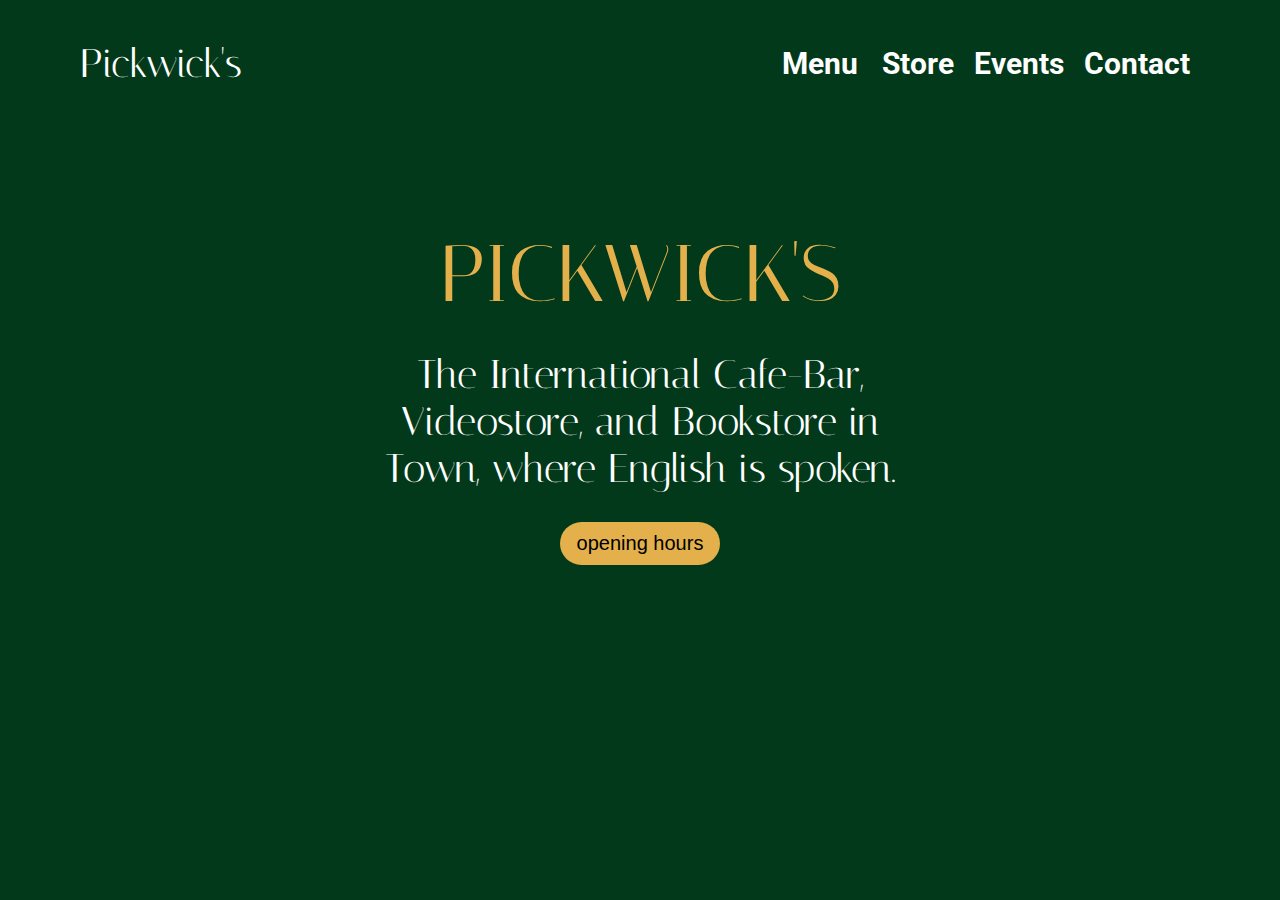
<file: index.html>
<!DOCTYPE html>
<html lang="en">
<head>
    <meta charset="UTF-8">
    <meta http-equiv="X-UA-Compatible" content="IE=edge">
    <meta name="viewport" content="width=device-width, initial-scale=1.0">
    <link rel="preconnect" href="https://fonts.googleapis.com">
    <link rel="preconnect" href="https://fonts.gstatic.com" crossorigin>
    <link href="https://fonts.googleapis.com/css2?family=Italiana&family=Roboto:wght@100&display=swap" rel="stylesheet">
    <link rel="stylesheet" href="style.css">
    <title>Pickwick's Cafe-Bar</title>
</head>
<body>
    <header>
        <h2><a href="index.html" class="logo">Pickwick's</a></h2>
        <nav class="navbar">
            <ul class="nav-links">
                <li><a href="menu.html">Menu</a></li>
                <li><a href="store.html">Store</a></liclass=>
                <li><a href="events.html">Events</a></liclass=>
                <li><a href="contact.html">Contact</a></liclass=>
            </ul>
        </nav>
    </header>

    <div class="home-page">
        <h1>PICKWICK'S</h1>
        <p>The International Cafe-Bar, Videostore, and Bookstore in Town, where English is spoken.</p>
        <button><a href="hours.html">opening hours</a></button>
    </div>
</body>
</html>
</file>
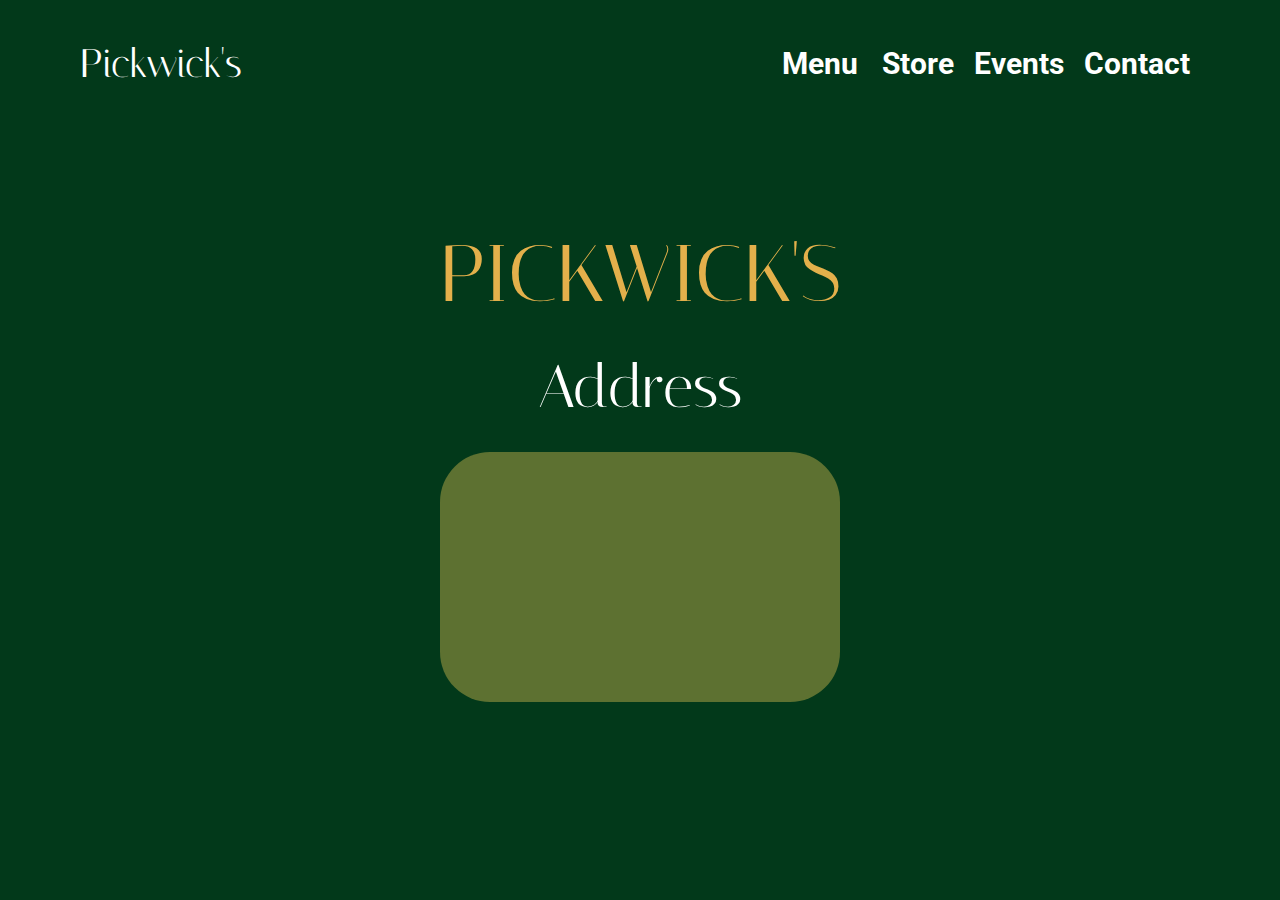
<file: contact.html>
<!DOCTYPE html>
<html lang="en">
<head>
    <meta charset="UTF-8">
    <meta http-equiv="X-UA-Compatible" content="IE=edge">
    <meta name="viewport" content="width=device-width, initial-scale=1.0">
    <link rel="preconnect" href="https://fonts.googleapis.com">
    <link rel="preconnect" href="https://fonts.gstatic.com" crossorigin>
    <link href="https://fonts.googleapis.com/css2?family=Italiana&family=Roboto:wght@100&display=swap" rel="stylesheet">
    <link rel="stylesheet" href="style.css">
    <title>Pickwick's Cafe-Bar</title>
</head>
<body>
    <header>
        <h2><a href="index.html" class="logo">Pickwick's</a></h2>
        <nav class="navbar">
            <ul class="nav-links">
                <li><a href="#">Menu</a></li>
                <li><a href="#">Store</a></liclass=>
                <li><a href="#">Events</a></liclass=>
                <li><a href="#">Contact</a></liclass=>
            </ul>
        </nav>
    </header>

    <div class="home-page">
        <h1>PICKWICK'S</h1>
        <p class = "subtitle">Address</p>
        <section class="contact-address">
            
        </section>
    </div>
</body>
</html>
</file>
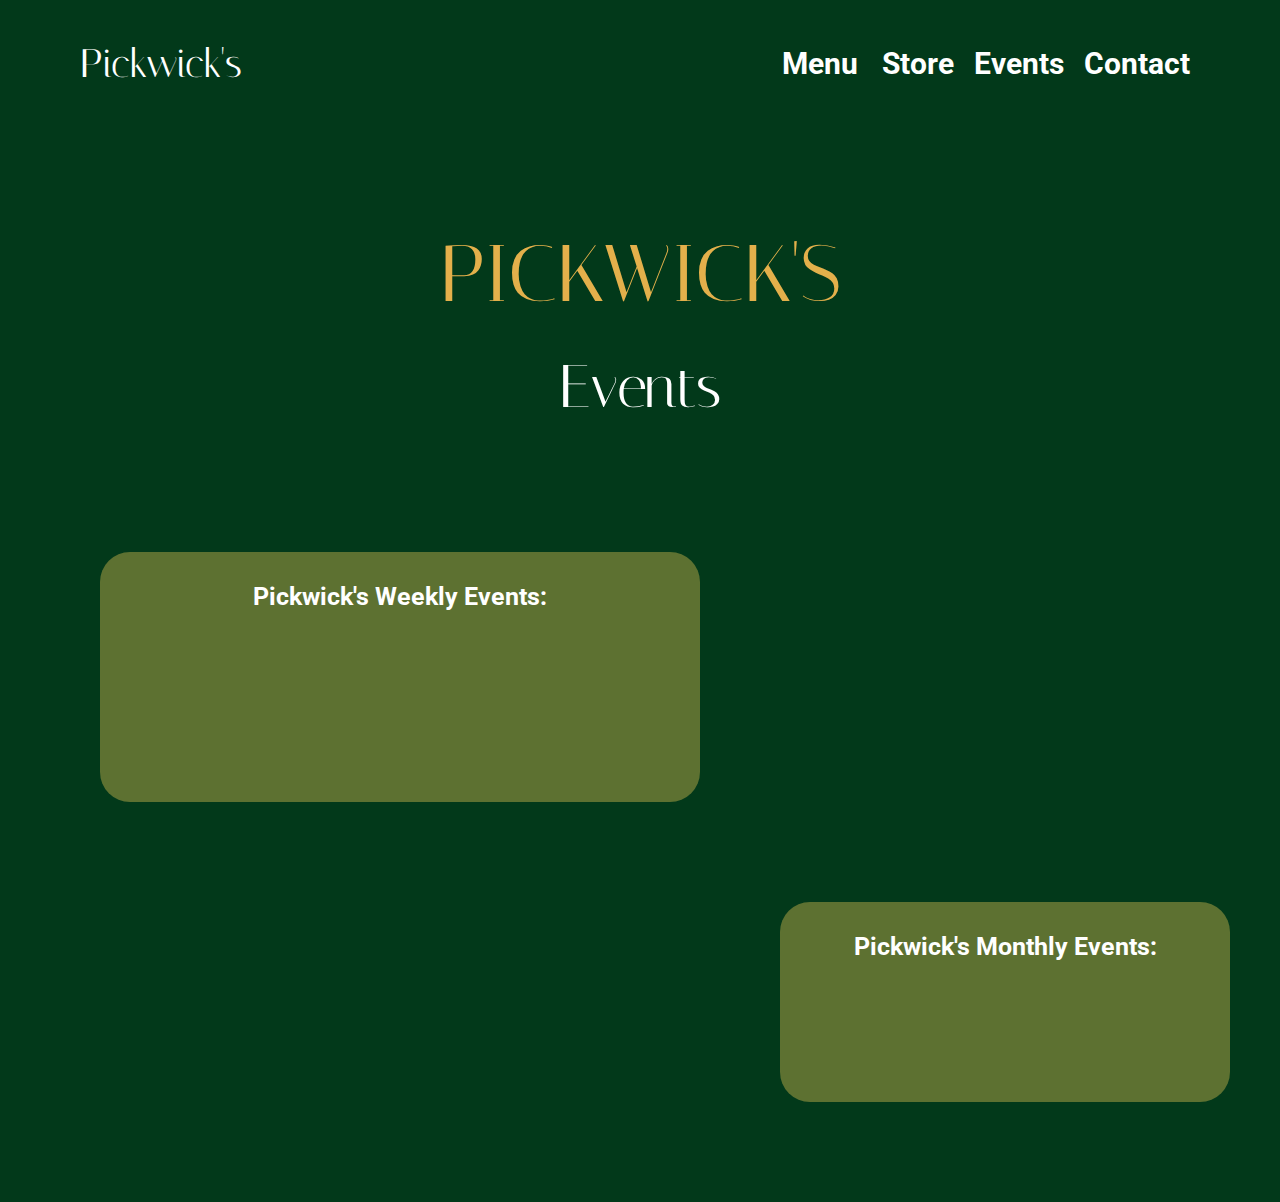
<file: events.html>
<!DOCTYPE html>
<html lang="en">
<head>
    <meta charset="UTF-8">
    <meta http-equiv="X-UA-Compatible" content="IE=edge">
    <meta name="viewport" content="width=device-width, initial-scale=1.0">
    <link rel="preconnect" href="https://fonts.googleapis.com">
    <link rel="preconnect" href="https://fonts.gstatic.com" crossorigin>
    <link href="https://fonts.googleapis.com/css2?family=Italiana&family=Roboto:wght@100&display=swap" rel="stylesheet">
    <link rel="stylesheet" href="style.css">
    <title>Pickwick's Cafe-Bar</title>
</head>
<body>
    <header>
        <h2><a href="index.html" class="logo">Pickwick's</a></h2>
        <nav class="navbar">
            <ul class="nav-links">
                <li><a href="menu.html">Menu</a></li>
                <li><a href="store.html">Store</a></liclass=>
                <li><a href="events.html">Events</a></liclass=>
                <li><a href="contact.html">Contact</a></liclass=>
            </ul>
        </nav>
    </header>

    <div class="home-page">
        <h1>PICKWICK'S</h1>
        <p class="subtitle">Events</p>
    </div>
    <div class="events-page">
        <section class="events-weekly">
            <h3>Pickwick's Weekly Events:</h3>
            <!-- <p>
            Monday - Thusday - 11:00 a.m - 12:00 a.m <br>
            Friday & Saturday - 11:00 a.m - 2:00 a.m <br>
            Sunday & Holidays - 12:00 p.m - 12:00 p.m 
            </p> -->
        </section>
        <section class="events-monthly">
            <h3>Pickwick's Monthly Events:</h3>
        </section>

    </div>
</body>
</html>
</file>
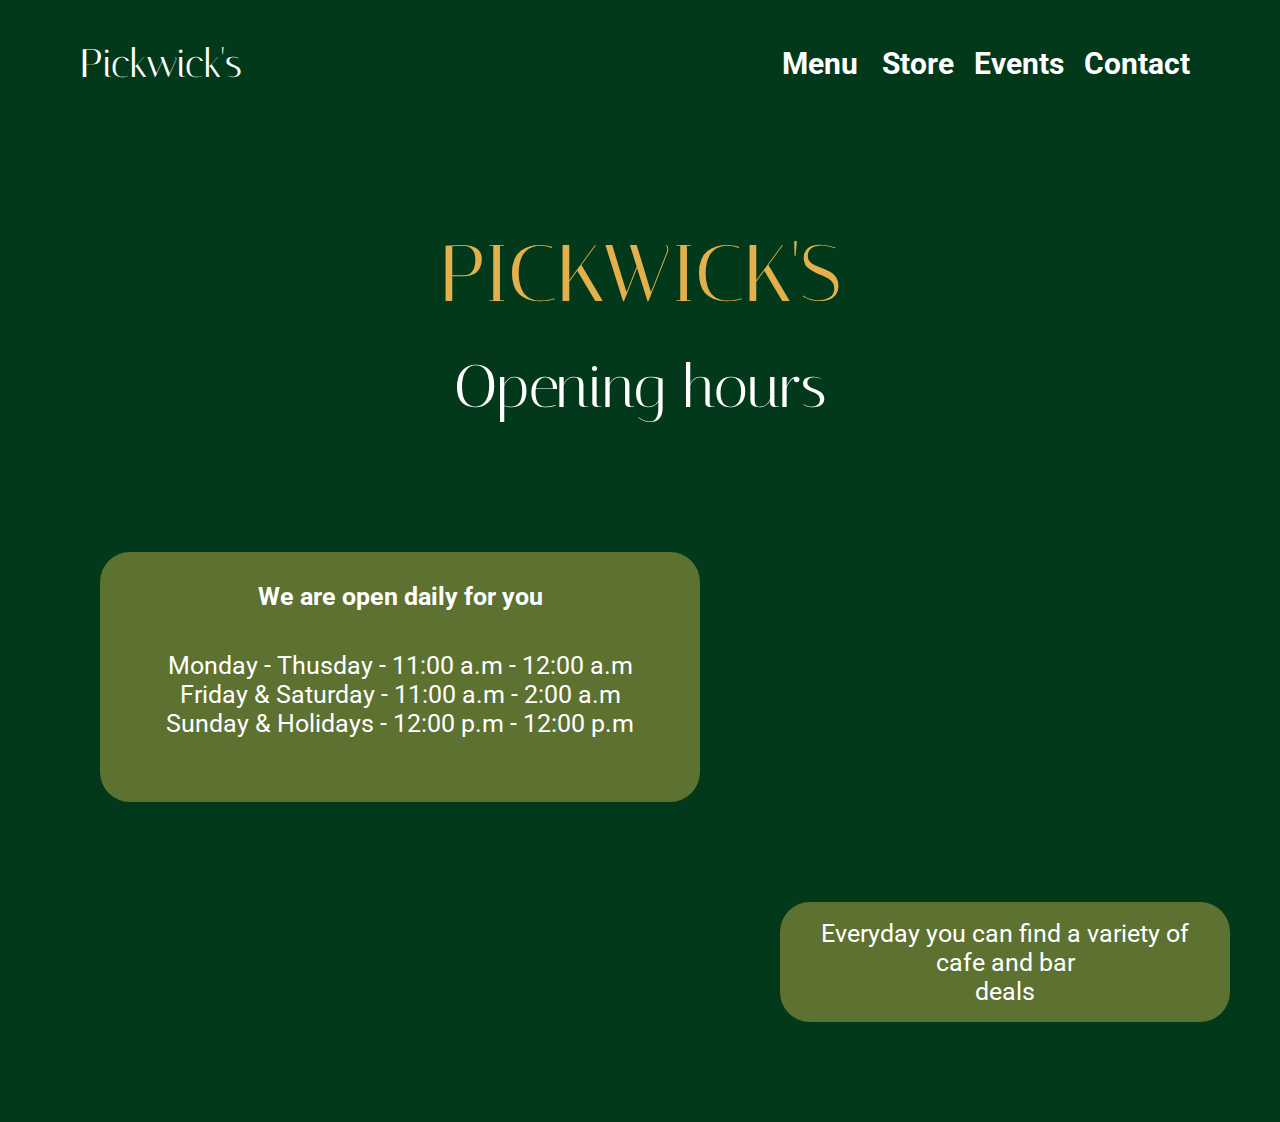
<file: hours.html>
<!DOCTYPE html>
<html lang="en">
<head>
    <meta charset="UTF-8">
    <meta http-equiv="X-UA-Compatible" content="IE=edge">
    <meta name="viewport" content="width=device-width, initial-scale=1.0">
    <link rel="preconnect" href="https://fonts.googleapis.com">
    <link rel="preconnect" href="https://fonts.gstatic.com" crossorigin>
    <link href="https://fonts.googleapis.com/css2?family=Italiana&family=Roboto:wght@100&display=swap" rel="stylesheet">
    <link rel="stylesheet" href="style.css">
    <title>Pickwick's Cafe-Bar</title>
</head>
<body>
    <header>
        <h2><a href="index.html" class="logo">Pickwick's</a></h2>
        <nav class="navbar">
            <ul class="nav-links">
                <li><a href="menu.html">Menu</a></li>
                <li><a href="store.html">Store</a></liclass=>
                <li><a href="events.html">Events</a></liclass=>
                <li><a href="contact.html">Contact</a></liclass=>
            </ul>
        </nav>
    </header>

    <div class="home-page">
        <h1>PICKWICK'S</h1>
        <p class="subtitle">Opening hours</p>
    </div>
    <div class="hours-page">
        <section class="hours-opening">
            <h3>We are open daily for you</h3>
            <p>
            Monday - Thusday - 11:00 a.m - 12:00 a.m <br>
            Friday & Saturday - 11:00 a.m - 2:00 a.m <br>
            Sunday & Holidays - 12:00 p.m - 12:00 p.m 
            </p>
        </section>
        <section class="hours-info">
            <p>
            Everyday you can find a variety of <br> cafe and bar <br> deals
            </p>
        </section>

    </div>
</body>
</html>
</file>
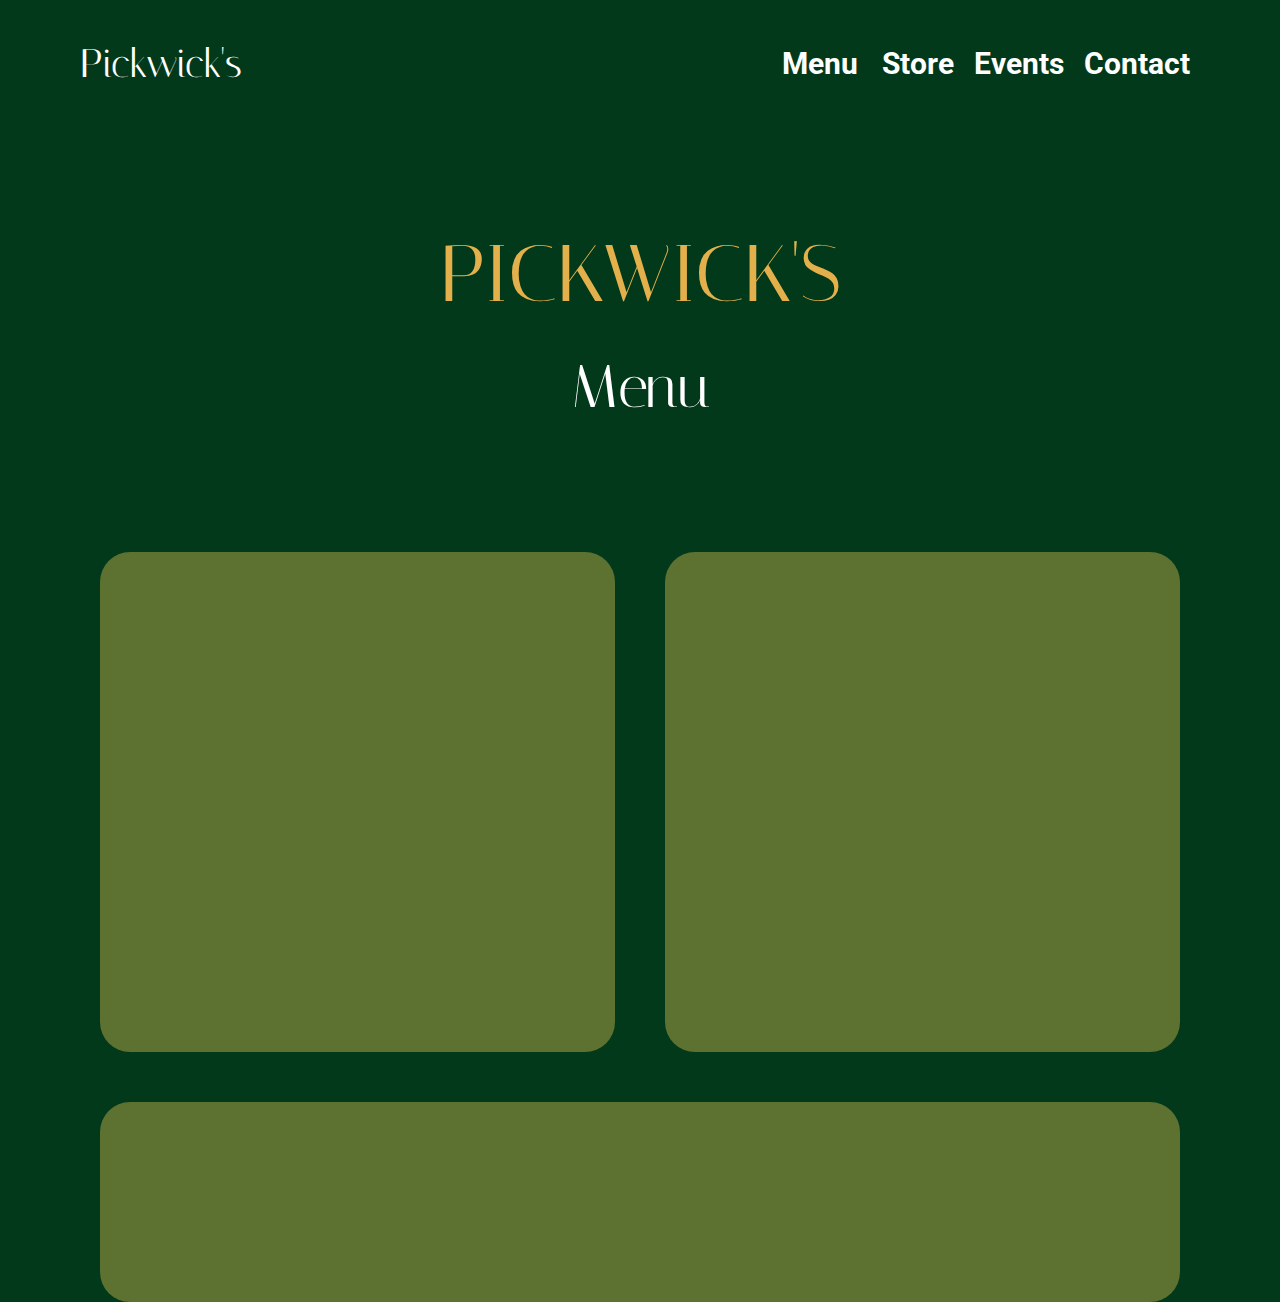
<file: menu.html>
<!DOCTYPE html>
<html lang="en">
<head>
    <meta charset="UTF-8">
    <meta http-equiv="X-UA-Compatible" content="IE=edge">
    <meta name="viewport" content="width=device-width, initial-scale=1.0">
    <link rel="preconnect" href="https://fonts.googleapis.com">
    <link rel="preconnect" href="https://fonts.gstatic.com" crossorigin>
    <link href="https://fonts.googleapis.com/css2?family=Italiana&family=Roboto:wght@100&display=swap" rel="stylesheet">
    <link rel="stylesheet" href="style.css">
    <title>Pickwick's Cafe-Bar</title>
</head>
<body>
    <header>
        <h2><a href="index.html" class="logo">Pickwick's</a></h2>
        <nav class="navbar">
            <ul class="nav-links">
                <li><a href="menu.html">Menu</a></li>
                <li><a href="store.html">Store</a></liclass=>
                <li><a href="events.html">Events</a></liclass=>
                <li><a href="contact.html">Contact</a></liclass=>
            </ul>
        </nav>
    </header>

    <div class="home-page">
        <h1>PICKWICK'S</h1>
        <p class="subtitle">Menu</p>
    </div>
    <div class="menu-page">
        <section class="menu-left">
            
        </section>
        <section class="menu-right">
            
        </section>
        <section class="menu-bottom">
            
        </section>

    </div>
</body>
</html>
</file>
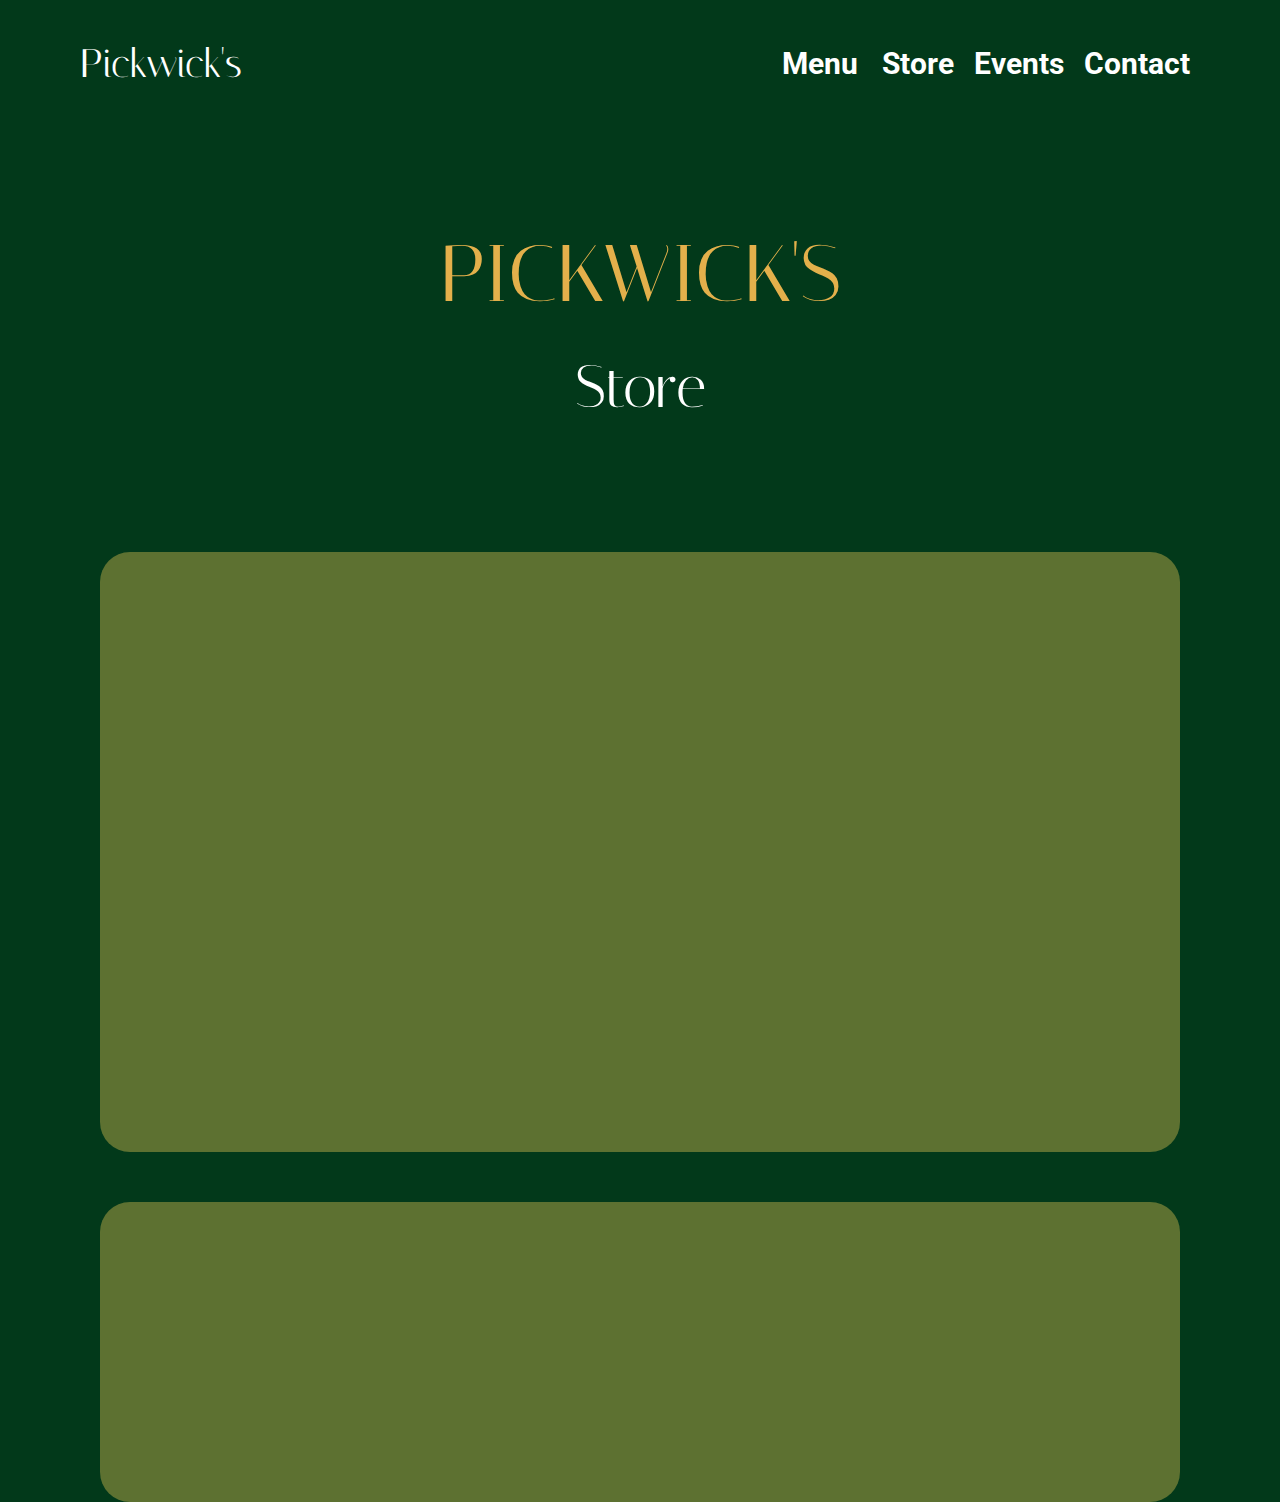
<file: store.html>
<!DOCTYPE html>
<html lang="en">
<head>
    <meta charset="UTF-8">
    <meta http-equiv="X-UA-Compatible" content="IE=edge">
    <meta name="viewport" content="width=device-width, initial-scale=1.0">
    <link rel="preconnect" href="https://fonts.googleapis.com">
    <link rel="preconnect" href="https://fonts.gstatic.com" crossorigin>
    <link href="https://fonts.googleapis.com/css2?family=Italiana&family=Roboto:wght@100&display=swap" rel="stylesheet">
    <link rel="stylesheet" href="style.css">
    <title>Pickwick's Cafe-Bar</title>
</head>
<body>
    <header>
        <h2><a href="index.html" class="logo">Pickwick's</a></h2>
        <nav class="navbar">
            <ul class="nav-links">
                <li><a href="menu.html">Menu</a></li>
                <li><a href="store.html">Store</a></liclass=>
                <li><a href="events.html">Events</a></liclass=>
                <li><a href="contact.html">Contact</a></liclass=>
            </ul>
        </nav>
    </header>

    <div class="home-page">
        <h1>PICKWICK'S</h1>
        <p class="subtitle">Store</p>
    </div>
    <div class="store-page">
        <section class="store-top">
            
        </section>
        <section class="store-bottom">
            
        </section>
    </div>
</body>
</html>
</file>
<file: style.css>
* {
    box-sizing: border-box;
    margin: 0;
    padding: 0;
    background-color: #02391a;
}

.logo {
    color: #ffffff;
    text-decoration: none;
}

.navbar a {
    color: #ffffff;
    text-decoration: none;
    transition: all 0.3s ease 0s;
    font-family: 'Roboto', sans-serif;
    font-weight: bold;
}

header {
    display: flex;
    justify-content: flex-end;
    align-items: center;
}

.nav-links {
    list-style: none;
}

h1 {
    font-size: 80px;
    font-weight: normal;
}

h2, h1, p {
    font-family: 'Italiana', serif;
}


h2 {
    color: #ffffff;
    font-size: 40px;
    font-weight: normal;
    margin-right: auto;
    padding: 40px 80px;
}

.navbar {
    margin-right: 80px;
}

.nav-links li {
    display: inline-block;
    font-size: 30px;
    padding: 0 10px;
}

.nav-links a:hover {
    color: green;
    cursor: pointer;
}

.home-page {
    display: flex;
    flex-direction: column;
    align-items: center;
    justify-content: space-between;
    padding: 100px;
}

button {
    background-color: #e3b04b;
    border-color: transparent;
    border-radius: 30px;
    cursor: pointer;
    font-size: 20px;
    padding: 8px 15px;
    transition: all 0.3s ease 0s;
}

button:hover {
    background-color: #e3b999;
}

button a {
    background-color: transparent;
    color: #000000;
    text-decoration: none;
    
}

p {
    color: #ffffff;
    font-size: 40px;
    font-weight: normal;
    margin: 10px;
    max-width: 600px;
    padding: 20px;
    text-align: center;

}

div h1 {
    color: #e3b04b;
}

/* Contact */
.subtitle {
    font-size: 60px;
}

.contact-address {
    background-color: #5d7131;
    border-radius: 50px;
    min-width: 400px;
    min-height: 250px;
}


/* Opening hours */

/* .hours-page {
    display: flex;

} */

.hours-opening {
    background-color: #5d7131;
    border-radius: 30px;
    color: #ffffff;
    height: 250px;
    margin-left: 100px;
    width: 600px;
    text-align: center;
}

.hours-opening h3 {
    background-color: transparent;
    font-size: 25px;
    font-family: 'Roboto', sans-serif;
    padding: 30px;
}

.hours-opening p {
    background-color: transparent;
    font-size: 25px;
    font-family: 'Roboto', sans-serif;
    padding: 0px;
} 

.hours-info {
    background-color: #5d7131;
    border-radius: 30px;
    color: #ffffff;
    display: flex;
    align-items: center;
    justify-content: center;
    float: right;
    margin: 100px 50px;
    height: 120px;
    width: 450px;
    text-align: center;
}

.hours-info p {
    background-color: transparent;
    font-size: 25px;
    font-family: 'Roboto', sans-serif;
}

/* Events */

.events-weekly {
    background-color: #5d7131;
    border-radius: 30px;
    color: #ffffff;
    height: 250px;
    margin-left: 100px;
    width: 600px;
    text-align: center;
}

.events-weekly h3 {
    background-color: transparent;
    font-size: 25px;
    font-family: 'Roboto', sans-serif;
    padding: 30px;
}

/* .events-weekly p {
    background-color: transparent;
    font-size: 25px;
    font-family: 'Roboto', sans-serif;
    padding: 0px;
}  */

.events-monthly {
    background-color: #5d7131;
    border-radius: 30px;
    color: #ffffff;
    display: flex;
    /* align-items: center; */
    justify-content: center;
    float: right;
    margin: 100px 50px;
    height: 200px;
    width: 450px;
    text-align: center;
}

.events-monthly h3 {
    background-color: transparent;
    font-size: 25px;
    font-family: 'Roboto', sans-serif;
    padding: 30px;
}

/* Menu */

.menu-page {
    display: grid;
    grid-template-columns: 1fr 1fr;
    grid-template-rows: 500px 200px;
    grid-gap: 50px;
    grid-template-areas: 
    "menu-left menu-right"
    "menu-bottom menu-bottom";
}

.menu-left {
    grid-area: menu-left;
    background-color: #5d7131;
    border-radius: 30px;
    margin-left: 100px ;
}

.menu-right {
    grid-area: menu-right;
    background-color: #5d7131;
    border-radius: 30px;
    margin-right: 100px;
}

.menu-bottom {
    grid-area: menu-bottom;
    background-color: #5d7131;
    border-radius: 30px;
    margin: 0 100px;
}

/* Store */

.store-page {
    display: grid;
    grid-template-columns: 1fr;
    grid-template-rows: 600px 300px;
    grid-gap: 50px;
}

.store-top {
    background-color: #5d7131;
    border-radius: 30px;
    margin: 0 100px ;
}

.store-bottom {
    background-color: #5d7131;
    border-radius: 30px;
    margin: 0 100px ;
}
</file>
